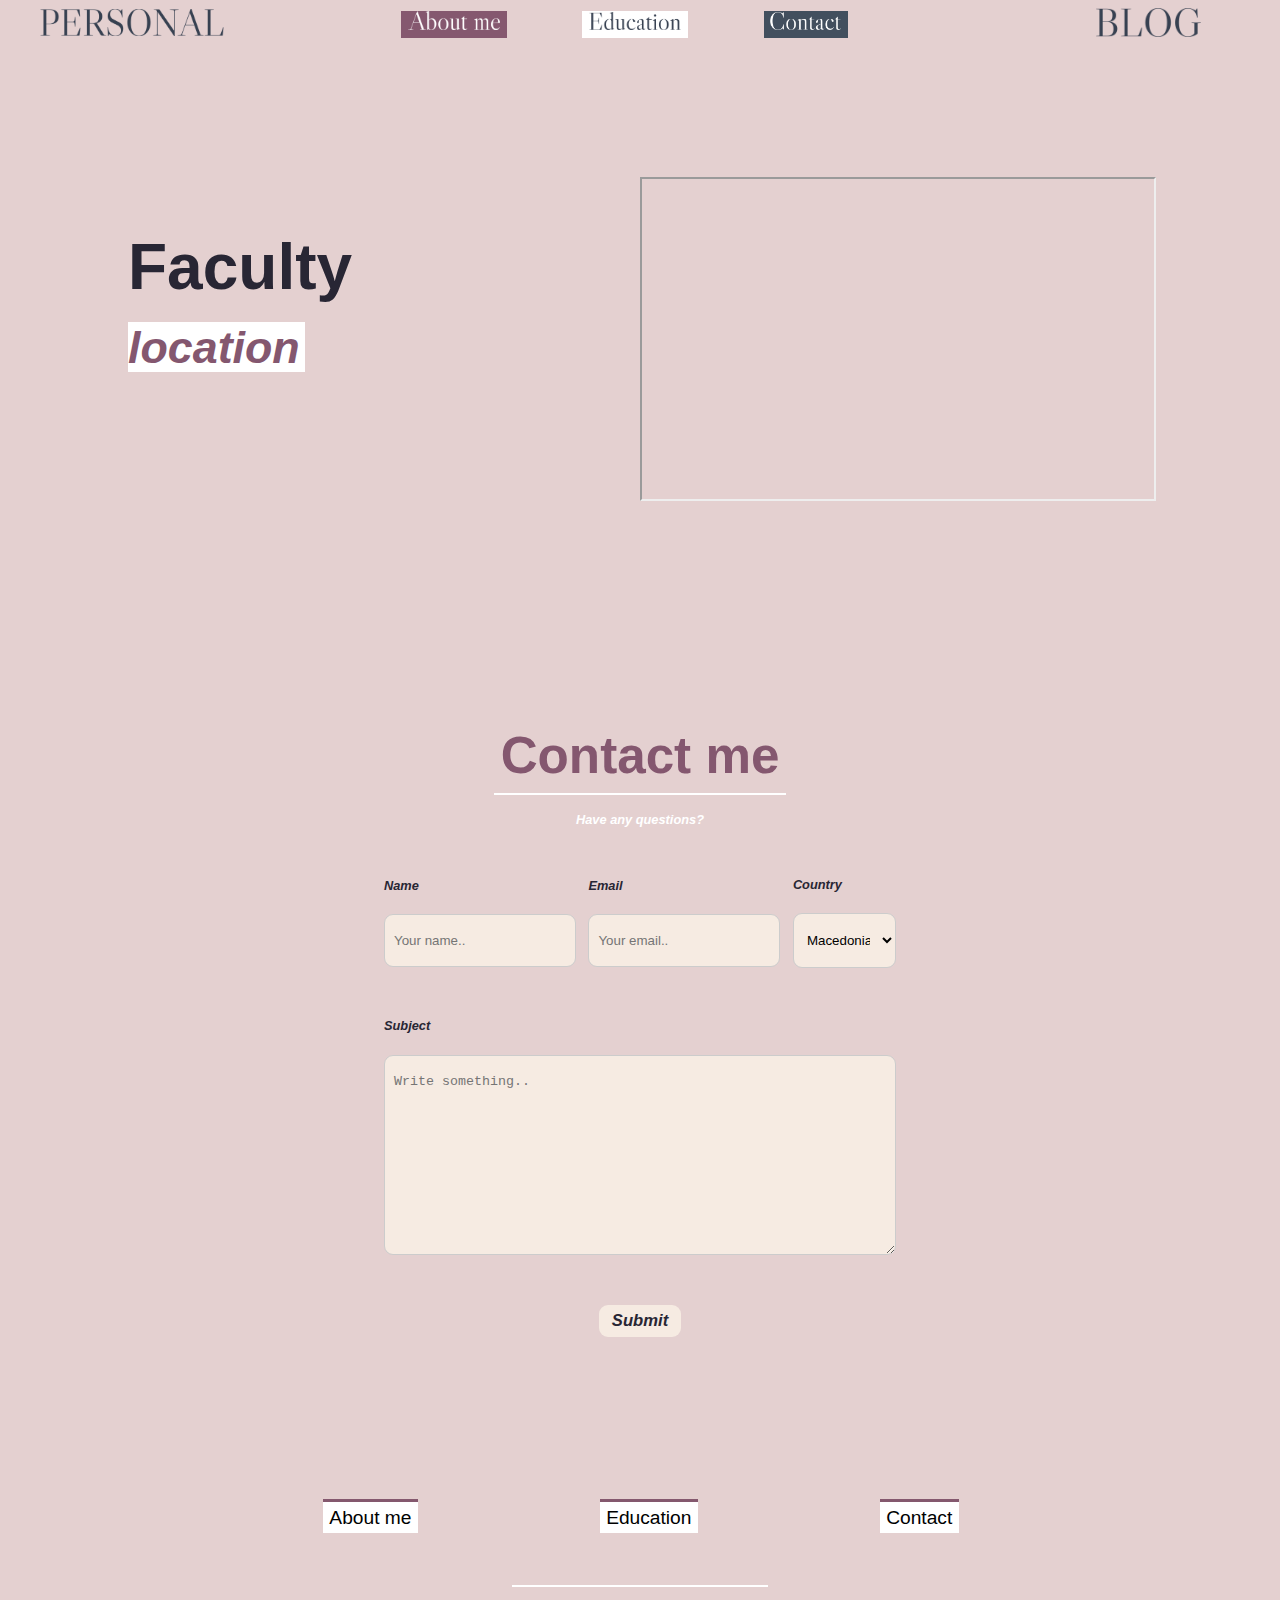
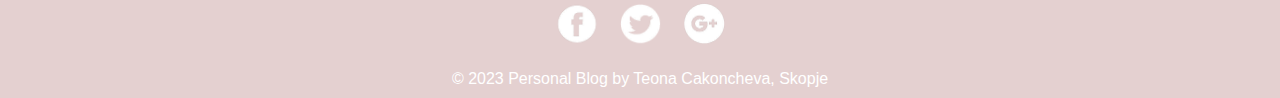
<file: contact.html>
<!DOCTYPE html>
<html lang="en">
<head>
    <meta charset="UTF-8">
    <title>Contact</title>
    <link href="contact.css" rel="stylesheet">
</head>
<body>
<div id="page">
    <div class="header">
        <div class="first">
            <img src="img/logo/p.png" alt="name">
        </div>
        <div class="abs">
            <ul>
                <li><a href="index.html"><img src="img/logo/w-a.png" alt="menu"></a></li>
                <li><a href="education.html"><img src="img/logo/g-e.png" alt="menu"></a></li>
                <li><a href="contact.html"><img src="img/logo/w-c.png" alt="menu"></a></li>
            </ul>
        </div>
        <div class="third">
            <img src="img/logo/b.png" alt="name">
        </div>
    </div>
    <div id="front" class="front-page">
        <div class="text">
            <h2>Faculty<br><span>location</span></h2>
        </div>
        <div class="loc">
            <iframe src="https://www.google.com/maps/embed?pb=!1m18!1m12!1m3!1d33541.750226737575!2d21.382040656221477!3d42.00671612244843!2m3!1f0!2f0!3f0!3m2!1i1024!2i768!4f13.1!3m3!1m2!1s0x13541443605aa4ab%3A0x33d56647e5b87264!2z0KTQsNC60YPQu9GC0LXRgiDQt9CwINC40L3RhNC-0YDQvNCw0YLQuNGH0LrQuCDQvdCw0YPQutC4INC4INC60L7QvNC_0ZjRg9GC0LXRgNGB0LrQviDQuNC90LbQtdC90LXRgNGB0YLQstC-!5e0!3m2!1smk!2smk!4v1620405894483!5m2!1smk!2smk" >
            </iframe>
        </div>
    </div>

    <div id="form" class="contact">
        <div class="title">
            <h2><span><a>Contact me</a></span></h2>
            <hr>
            <h4>Have any questions?</h4>
        </div>
        <div class="form">
            <form>
                <div class="one">
                    <div>
                        <label for="name">Name</label>
                        <input type="text" id="name" placeholder="Your name..">
                    </div>

                    <div>
                        <label for="email">Email</label>
                        <input type="text" id="email" placeholder="Your email..">
                    </div>

                    <div>
                        <label for="country">Country</label>
                        <select id="country" name="country">
                            <option value="australia">Macedonia</option>
                            <option value="canada">Serbia</option>
                            <option value="usa">Germany</option>
                        </select>
                    </div>

                </div>

                <div class="two">
                    <label for="subject">Subject</label>
                    <textarea id="subject" name="subject" placeholder="Write something.." style="height:200px"></textarea>
                </div>

                <div class="three">
                    <input type="submit" value="Submit">
                </div>
            </form>
        </div>
    </div>

    <div class="footer">
        <div class="other">
            <ul>
                <li><a href="index.html">About me</a></li>
                <li><a href="education.html">Education</a></li>
                <li><a href="contact.html">Contact</a></li>
            </ul>
        </div>

        <div class="bottom">
            <hr>
            <div class="socials">
                <a href="https://www.facebook.com/teona.cakonceva" target="_blank">
                    <img src="img/f-removebg-preview.png" alt="symbol">
                </a>
                <a href="https://twitter.com/home" target="_blank">
                    <img src="img/tw-removebg-preview.png" alt="symbol">
                </a>
                <a href="https://mail.google.com" target="_blank">
                    <img src="img/gm-removebg-preview.png" alt="symbol">
                </a>
            </div>
            © 2023 Personal Blog by <span>Teona Cakoncheva</span>, Skopje
        </div>
    </div>
</div>
</body>
</html>
</file>
<file: contact.css>
body {
    margin: 0;
    overflow-x: hidden;
}
::-webkit-scrollbar {
    width: 10px;
}
::-webkit-scrollbar-track {
    background-color: #282634;
}
::-webkit-scrollbar-thumb {
    background-color: white;
}
::-webkit-scrollbar-thumb:hover {
    background-color: #c88ea7;
}
#page {
    background-color: #e4d0d0;
    font-family: "Baskerville Old Face", sans-serif;
    position: relative;
    width: 100%;
    padding-top: 100px;
}
.header {
    position: fixed;
    top: 0;
    left: 0;
    right: 0;
    height: 3.5vw;
    display: flex;
    flex-direction: row;
    justify-content: space-between;
    align-items: center;
    padding-bottom: 5px;
    z-index: 1;
    background-color: #e4d0d0;
}
.header .first, .third{
    flex: 0.7;
    height: 100%;
    display: flex;
    justify-content: center;
    align-items: center;
}

.first img {
    width: 70%;
}
.third img {
    width: 40%;
}
li a img {
    width: 13%;
}
li:last-of-type a img {
    width: 10%;
}
.abs {
    flex: 2;
    text-align: center;
}
.header ul li {
    list-style: none;
    display: inline;
    margin-right: 10%;
}
.header ul li:first-of-type a {
    background-color: #85586F;
}
.header ul li:nth-of-type(2) a {
    background-color: white;
}
.header ul li:last-of-type a {
    background-color: #424f5e;
}
a {
    box-shadow: inset 0 0 0 0 #282634;
    color: #282634;
    padding: 0.4vw 0.5vw;
    transition: color .3s ease-in-out, box-shadow .3s ease-in-out;
}
a:hover {
    box-shadow: inset 10vw 0 0 0 #54b3d6;
}

.front-page {
    height: 100%;
    padding: 6% 10%;
    display: flex;
    flex-direction: row;
    justify-content: space-between;
    column-gap: 0;
    margin-bottom: 8vw;
}
.front-page h2 {
    font-size: 5vw;
    color: #282634;
    margin-bottom: 0;
}
.front-page span {
    font-style: italic;
    font-family: "Lucida Handwriting", sans-serif;
    background-color: white;
    color: #84576f;
    font-size: 3.5vw;
    padding-right: 5px;
    transition: 0.4s ease;
}
.front-page span:hover {
    box-shadow: inset 60vh 0 0 0 #e4d0d0;
    color: #282634;
    transition: 0.4s ease;
}

.front-page .text, .loc {
    flex: 1;
}
.loc iframe {
    width: 100%;
    height: 25vw;
}

.contact {
    margin: 3% 12%;
    display: flex;
    flex-direction: column;
    row-gap: 2.5vw;
    justify-content: space-between;
    align-items: center;
}
.contact .title {
    padding: 0 5%;
    text-align: center;
}
.title h2 {
    font-weight: bold;
    color: white;
    font-size: 4vw;
    margin-bottom: 0;
}
.title h4 {
    font-size: 1vw;
    font-family: "Lucida Handwriting", sans-serif;
    font-style: italic;
    color: white;
}
.title a {
    color: #84576f;
}
hr {
    border: solid 1px white;
}
.title a:hover {
    box-shadow: inset 50vh 0 0 0 #84586e;
    color: white;
}

form {
    width: 40vw;
    display: flex;
    flex-direction: column;
    row-gap: 2.5vw;
    margin-bottom: 10%;
}
form .one {
    display: flex;
    flex-direction: row;
    column-gap: 1vw;
    justify-content: space-between;
    align-items: center;
}
form .one div, .two {
    display: flex;
    flex-direction: column;
    row-gap: 1vw;
}
form label {
    font-size: 1vw;
    font-family: "Lucida Handwriting", sans-serif;
    font-style: italic;
    color: #282634;
    font-weight: bold;
}
input[type=text], select, textarea {
    width: 100%;
    padding: 2vh 1vh;
    border: 1px solid #ccc;
    background-color: #f6ebe2;
    border-radius: 1vh;
    box-sizing: border-box;
    margin-top: 1vh;
    margin-bottom: 2vh;
    resize: vertical;
}
.three {
    text-align: center;
}

input[type=submit] {
    padding: 1.2% 2.5%;
    background-color: #f6ebe2;
    color: #282634;
    font-size: 1.3vw;
    font-family: "Lucida Handwriting", sans-serif;
    font-style: italic;
    font-weight: bold;
    border: none;
    border-radius: 1vh;
    transition: 0.3s ease;

}
input[type=submit]:hover {
    color: white;
    background-color: #e2cecf;
    transition: 0.3s ease;
}

.footer {
    background-image: url("img/b (6).jpg");
    background-size: cover;
    background-attachment: fixed;
    background-position: top;
    background-blend-mode: lighten;
    display: flex;
    flex-direction: column;
    row-gap: 5px;
    z-index: 1;
}
.footer .bottom {
    margin-top: 0;
    text-align: center;
    padding-bottom: 10px;
    color: white;
}
.footer .other {
    margin-top: 5%;
    padding: 0 18% 0 15%;
}
.other ul {
    display: flex;
    flex-direction: row;
    justify-content: space-around;
    align-items: center;
    vertical-align: top;
    margin-bottom: 0;
}
.other ul li {
    list-style: none;
}
.other ul a {
    text-decoration: none;
    color: black;
    background-color: white;
    text-align: center;
    font-size: 1.5vw;
    border-top: #84586e solid 3px;
}
.other ul a:hover {
    box-shadow: inset 150px 0 0 0 #84586e;
    color: black;
}

.menu {
    display: flex;
    flex-direction: row;
    justify-content: space-around;
    color: #bdb8b1;
    font-size: 1.2vw;
    margin-top: 0;
    padding-inline-start: 40px;
    horiz-align: left;
}
.menu a {
    box-shadow: none;
    padding: 1%;
    color: #bdb8b1;
}
.menu a:hover {
    color: #84586e;
    transition: 0.1s;
}

.bottom hr {
    margin-top: 4%;
    border: solid 1px white;
    margin-left: 40vw;
    margin-right: 40vw;
}
.socials {
    margin: 0 30vw 1vw 30vw;
    display: flex;
    flex-direction: row;
    justify-content: center;
    align-items: center;
}
.socials img {
    width: 4vw;
}
.content h1 {
    margin-bottom: 0;
}
</file>
